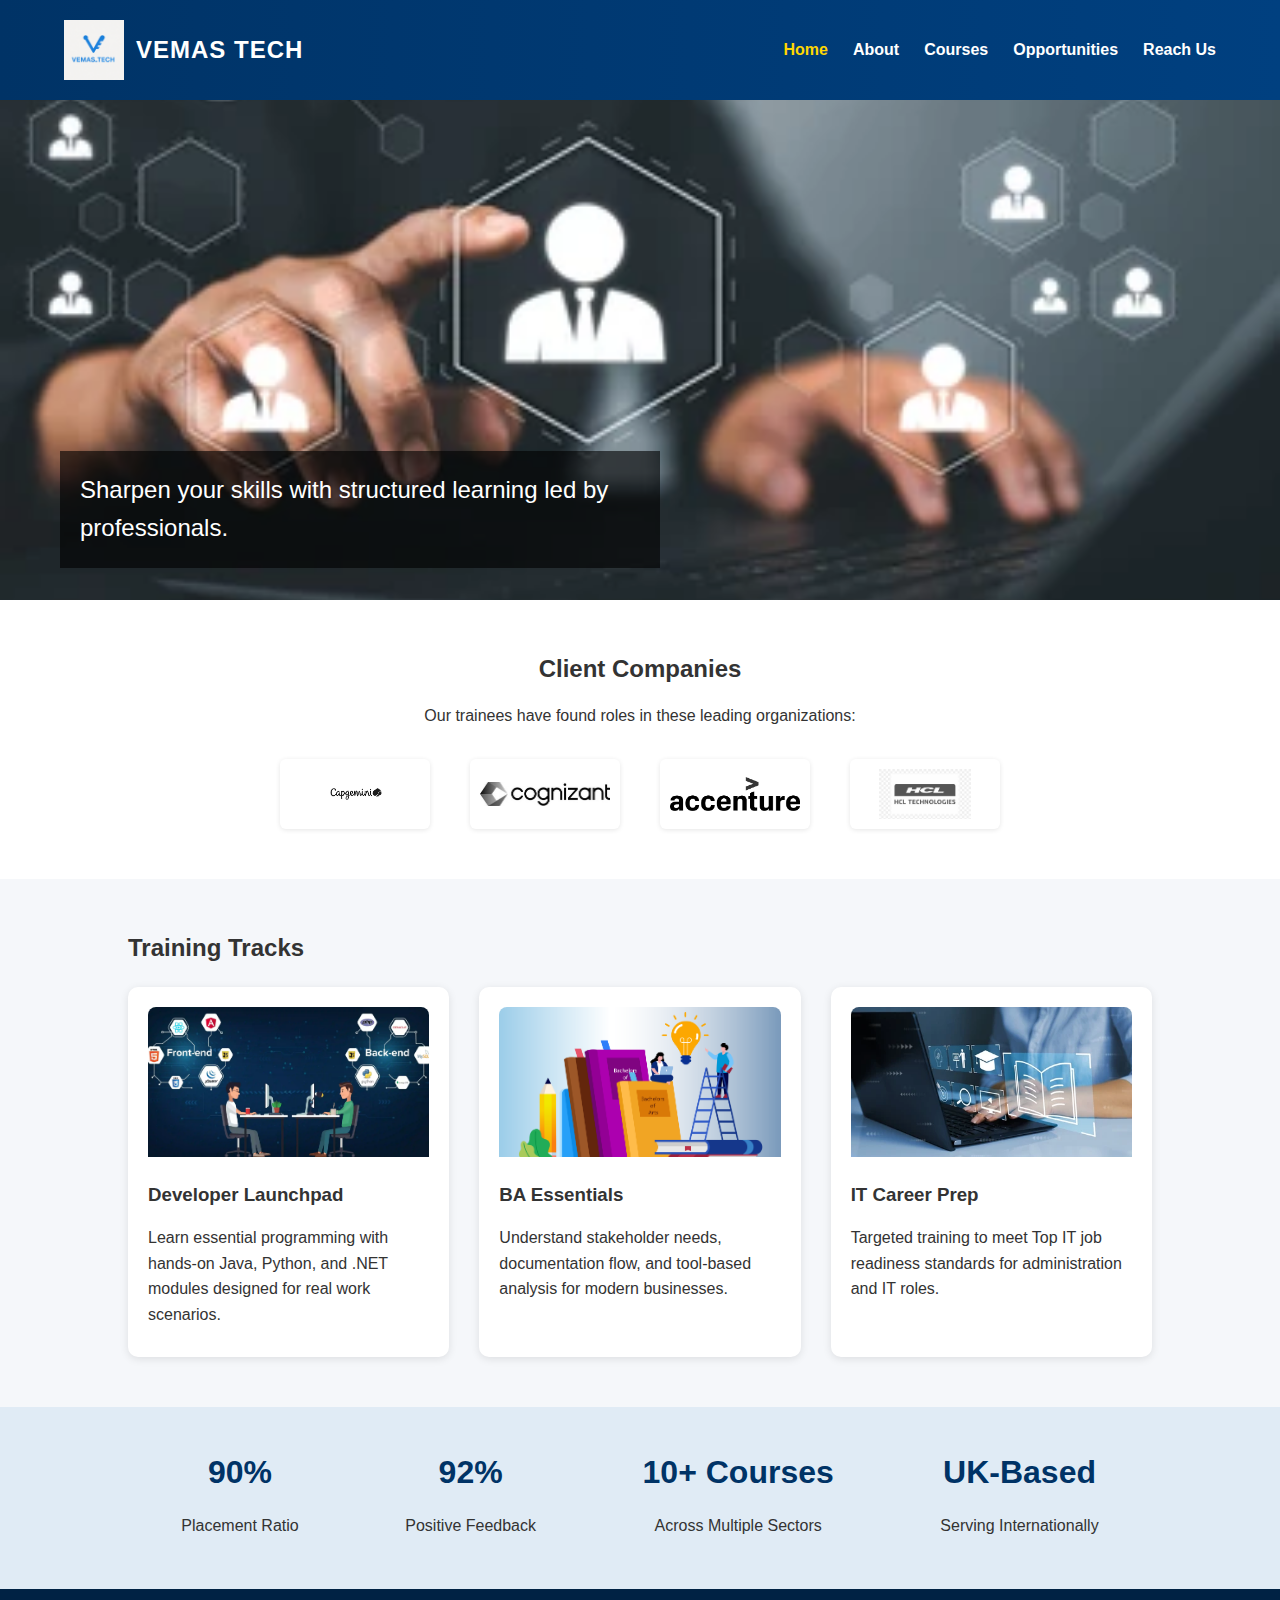
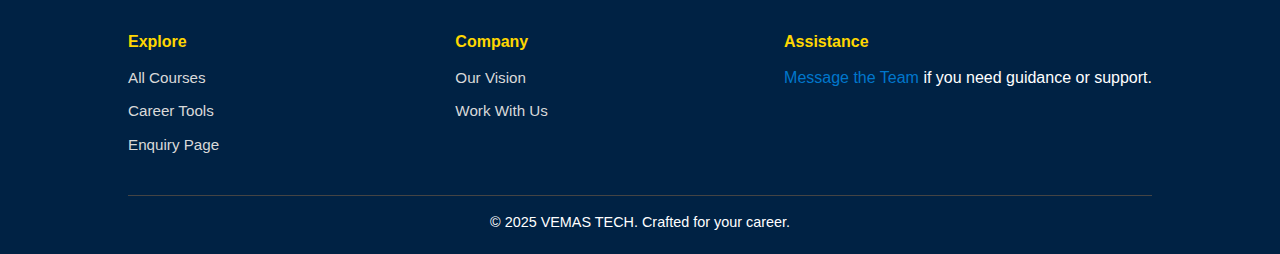
<file: index.html>
<!DOCTYPE html>
<html lang="en">
<head>
  <meta charset="UTF-8" />
  <meta name="viewport" content="width=device-width, initial-scale=1.0"/>
  <title>VEMAS TECH — Training, Recruitment, & Career Growth</title>
  <link rel="stylesheet" href="css/style.css" />
  <script defer src="js/script.js"></script>
</head>
<body>

  <!-- Navigation Bar -->
  <header>
    <nav class="navbar">
      <div class="logo">
        <img src="images/logo.png" alt="VEMAS TECH Logo" />
        <span class="company-name">VEMAS TECH</span>
      </div>
      <ul class="nav-links">
        <li><a href="index.html" class="active">Home</a></li>
        <li><a href="about.html">About</a></li>
        <li><a href="services.html">Courses</a></li>
        <li><a href="careers.html">Opportunities</a></li>
        <li><a href="contact.html">Reach Us</a></li>
      </ul>
    </nav>
  </header>

  <!-- Hero Section with Slider -->
  <section class="hero-slider">
    <div class="slides fade">
      <img src="images/image1.jpg" alt="VEMAS Training" />
      <div class="text">Sharpen your skills with structured learning led by professionals.</div>
    </div>
    <div class="slides fade">
      <img src="images/image2.jpg" alt="Live Projects" />
      <div class="text">Get involved in applied learning through real-world project exposure.</div>
    </div>
    <div class="slides fade">
      <img src="images/image3.jpg" alt="Global Network" />
      <div class="text">Connect with a strong network of mentors and hiring firms.</div>
    </div>
  </section>

  <!-- Trusted Companies -->
  <section class="clients">
    <h2>Client Companies</h2>
    <p>Our trainees have found roles in these leading organizations:</p>
    <div class="client-logos">
      <img src="images/client1.jpg" alt="Company 1" />
      <img src="images/client2.jpg" alt="Company 2" />
      <img src="images/client3.jpg" alt="Company 3" />
      <img src="images/client4.jpg" alt="Company 4" />
    </div>
  </section>

  <!-- Programs Overview -->
  <section class="services-overview">
    <h2>Training Tracks</h2>
    <div class="services-grid">
      <div class="service-box">
        <img src="images/dev_course.jpg" alt="Developer Course">
        <h3>Developer Launchpad</h3>
        <p>Learn essential programming with hands-on Java, Python, and .NET modules designed for real work scenarios.</p>
      </div>
      <div class="service-box">
        <img src="images/BA-Courses.jpg" alt="BA Course">
        <h3>BA Essentials</h3>
        <p>Understand stakeholder needs, documentation flow, and tool-based analysis for modern businesses.</p>
      </div>
      <div class="service-box">
        <img src="images/IT.jpg" alt="IT Course">
        <h3>IT Career Prep</h3>
        <p>Targeted training to meet Top IT job readiness standards for administration and IT roles.</p>
      </div>
    </div>
  </section>

  <!-- Key Highlights -->
  <section class="stats">
    <div class="stat-item"><h3>90%</h3><p>Placement Ratio</p></div>
    <div class="stat-item"><h3>92%</h3><p>Positive Feedback</p></div>
    <div class="stat-item"><h3>10+ Courses</h3><p>Across Multiple Sectors</p></div>
    <div class="stat-item"><h3>UK-Based</h3><p>Serving Internationally</p></div>
  </section>

  <!-- Footer -->
  <footer>
    <div class="footer-grid">
      <div>
        <h4>Explore</h4>
        <ul>
          <li><a href="services.html">All Courses</a></li>
          <li><a href="careers.html">Career Tools</a></li>
          <li><a href="contact.html">Enquiry Page</a></li>
        </ul>
      </div>
      <div>
        <h4>Company</h4>
        <ul>
          <li><a href="about.html">Our Vision</a></li>
          <li><a href="careers.html">Work With Us</a></li>
        </ul>
      </div>
      <div>
        <h4>Assistance</h4>
        <p><a href="contact.html">Message the Team</a> if you need guidance or support.</p>
      </div>
    </div>
    <div class="footer-bottom">
      © 2025 VEMAS TECH. Crafted for your career.
    </div>
  </footer>

</body>
</html>
</file>
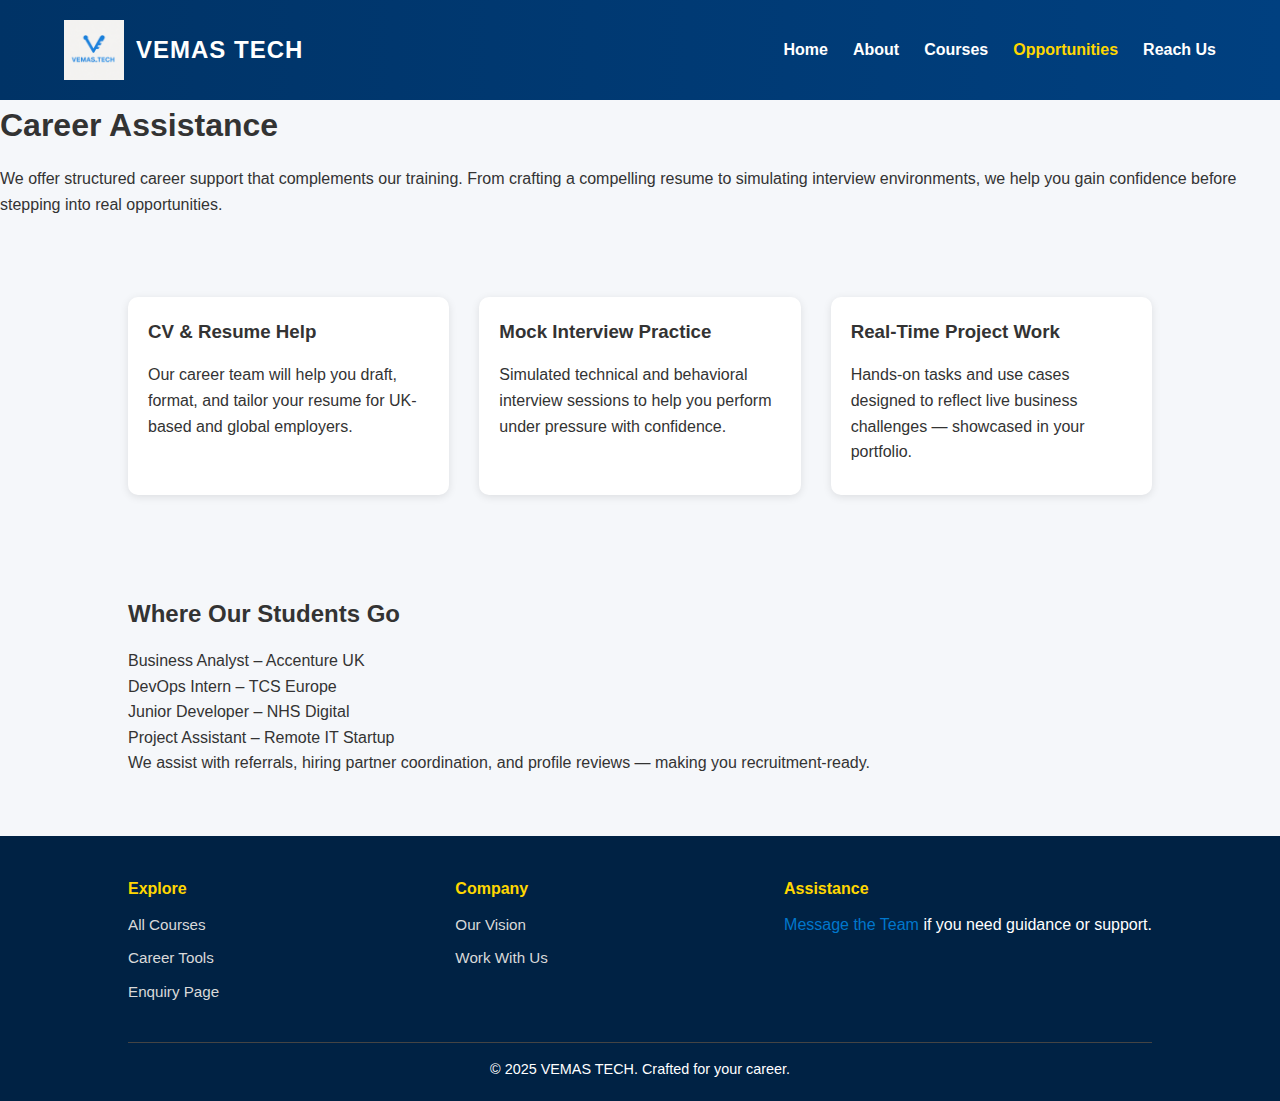
<file: careers.html>
<!DOCTYPE html>
<html lang="en">
<head>
  <meta charset="UTF-8" />
  <meta name="viewport" content="width=device-width, initial-scale=1.0"/>
  <title>Career Support | VEMAS TECH</title>
  <link rel="stylesheet" href="css/style.css" />
</head>
<body>

  <!-- Navigation Bar -->
  <header>
    <nav class="navbar">
      <div class="logo">
        <img src="images/logo.png" alt="VEMAS TECH Logo" />
        <span class="company-name">VEMAS TECH</span>
      </div>
      <ul class="nav-links">
        <li><a href="index.html">Home</a></li>
        <li><a href="about.html">About</a></li>
        <li><a href="services.html">Courses</a></li>
        <li><a href="careers.html" class="active">Opportunities</a></li>
        <li><a href="contact.html">Reach Us</a></li>
      </ul>
    </nav>
  </header>

  <!-- Career Support Section -->
  <section class="career-main">
    <h1>Career Assistance</h1>
    <p>We offer structured career support that complements our training. From crafting a compelling resume to simulating interview environments, we help you gain confidence before stepping into real opportunities.</p>
  </section>

  <!-- Career Services Grid -->
  <section class="career-services">
    <div class="services-grid">
      <div class="service-box">
        <h3>CV & Resume Help</h3>
        <p>Our career team will help you draft, format, and tailor your resume for UK-based and global employers.</p>
      </div>
      <div class="service-box">
        <h3>Mock Interview Practice</h3>
        <p>Simulated technical and behavioral interview sessions to help you perform under pressure with confidence.</p>
      </div>
      <div class="service-box">
        <h3>Real-Time Project Work</h3>
        <p>Hands-on tasks and use cases designed to reflect live business challenges — showcased in your portfolio.</p>
      </div>
    </div>
  </section>

  <!-- Job Placement Info -->
  <section class="placement-info">
    <h2>Where Our Students Go</h2>
    <ul class="placement-list">
      <li>Business Analyst – Accenture UK</li>
      <li>DevOps Intern – TCS Europe</li>
      <li>Junior Developer – NHS Digital</li>
      <li>Project Assistant – Remote IT Startup</li>
    </ul>
    <p>We assist with referrals, hiring partner coordination, and profile reviews — making you recruitment-ready.</p>
  </section>

  <!-- Footer -->
  <footer>
    <div class="footer-grid">
      <div>
        <h4>Explore</h4>
        <ul>
          <li><a href="services.html">All Courses</a></li>
          <li><a href="careers.html">Career Tools</a></li>
          <li><a href="contact.html">Enquiry Page</a></li>
        </ul>
      </div>
      <div>
        <h4>Company</h4>
        <ul>
          <li><a href="about.html">Our Vision</a></li>
          <li><a href="careers.html">Work With Us</a></li>
        </ul>
      </div>
      <div>
        <h4>Assistance</h4>
        <p><a href="contact.html">Message the Team</a> if you need guidance or support.</p>
      </div>
    </div>
    <div class="footer-bottom">
      © 2025 VEMAS TECH. Crafted for your career.
    </div>
  </footer>

</body>
</html>
</file>
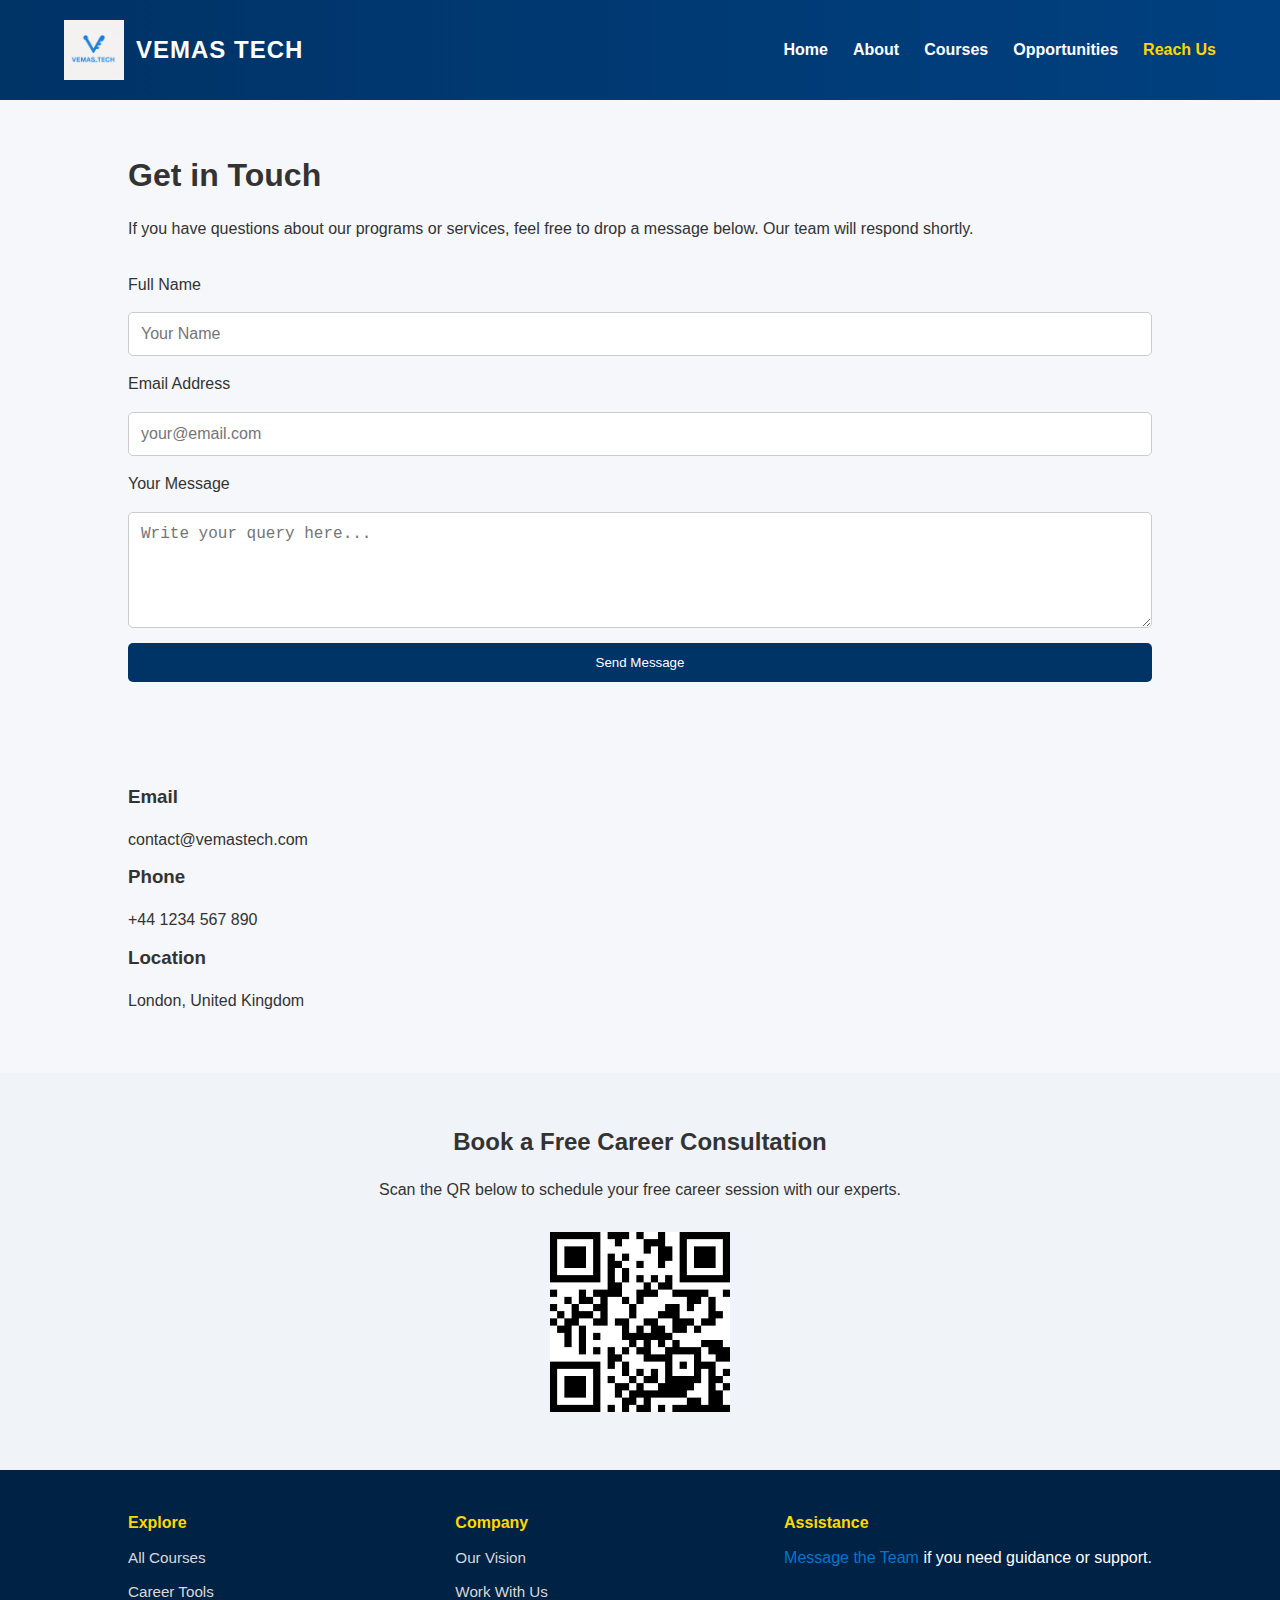
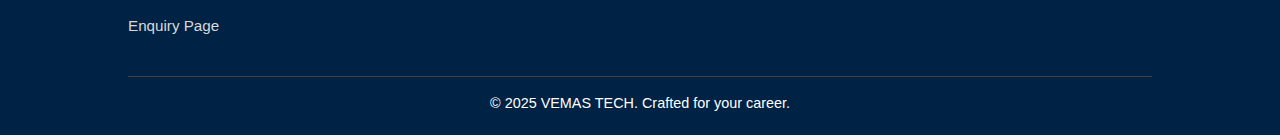
<file: contact.html>
<!DOCTYPE html>
<html lang="en">
<head>
  <meta charset="UTF-8" />
  <meta name="viewport" content="width=device-width, initial-scale=1.0"/>
  <title>Contact Us | VEMAS TECH</title>
  <link rel="stylesheet" href="css/style.css" />
</head>
<body>

  <!-- Navigation Bar -->
  <header>
    <nav class="navbar">
      <div class="logo">
        <img src="images/logo.png" alt="VEMAS TECH Logo" />
        <span class="company-name">VEMAS TECH</span>
      </div>
      <ul class="nav-links">
        <li><a href="index.html">Home</a></li>
        <li><a href="about.html">About</a></li>
        <li><a href="services.html">Courses</a></li>
        <li><a href="careers.html">Opportunities</a></li>
        <li><a href="contact.html" class="active">Reach Us</a></li>
      </ul>
    </nav>
  </header>

  <!-- Contact Form Section -->
  <section class="contact-section">
    <h1>Get in Touch</h1>
    <p>If you have questions about our programs or services, feel free to drop a message below. Our team will respond shortly.</p>

    <form class="contact-form" action="#" method="post">
      <label for="name">Full Name</label>
      <input type="text" id="name" name="name" placeholder="Your Name" required />

      <label for="email">Email Address</label>
      <input type="email" id="email" name="email" placeholder="your@email.com" required />

      <label for="message">Your Message</label>
      <textarea id="message" name="message" rows="5" placeholder="Write your query here..." required></textarea>

      <button type="submit">Send Message</button>
    </form>
  </section>

  <!-- Static Contact Info -->
  <section class="contact-info">
    <div class="info-box">
      <h3>Email</h3>
      <p>contact@vemastech.com</p>
    </div>
    <div class="info-box">
      <h3>Phone</h3>
      <p>+44 1234 567 890</p>
    </div>
    <div class="info-box">
      <h3>Location</h3>
      <p>London, United Kingdom</p>
    </div>
  </section>

  <!-- QR Code Booking -->
  <section class="qr-section">
    <h2>Book a Free Career Consultation</h2>
    <p>Scan the QR below to schedule your free career session with our experts.</p>
    <img src="images/QR.png" alt="QR Code" class="qr-image" />
  </section>

  <!-- Footer -->
  <footer>
    <div class="footer-grid">
      <div>
        <h4>Explore</h4>
        <ul>
          <li><a href="services.html">All Courses</a></li>
          <li><a href="careers.html">Career Tools</a></li>
          <li><a href="contact.html">Enquiry Page</a></li>
        </ul>
      </div>
      <div>
        <h4>Company</h4>
        <ul>
          <li><a href="about.html">Our Vision</a></li>
          <li><a href="careers.html">Work With Us</a></li>
        </ul>
      </div>
      <div>
        <h4>Assistance</h4>
        <p><a href="contact.html">Message the Team</a> if you need guidance or support.</p>
      </div>
    </div>
    <div class="footer-bottom">
      © 2025 VEMAS TECH. Crafted for your career.
    </div>
  </footer>

</body>
</html>
</file>
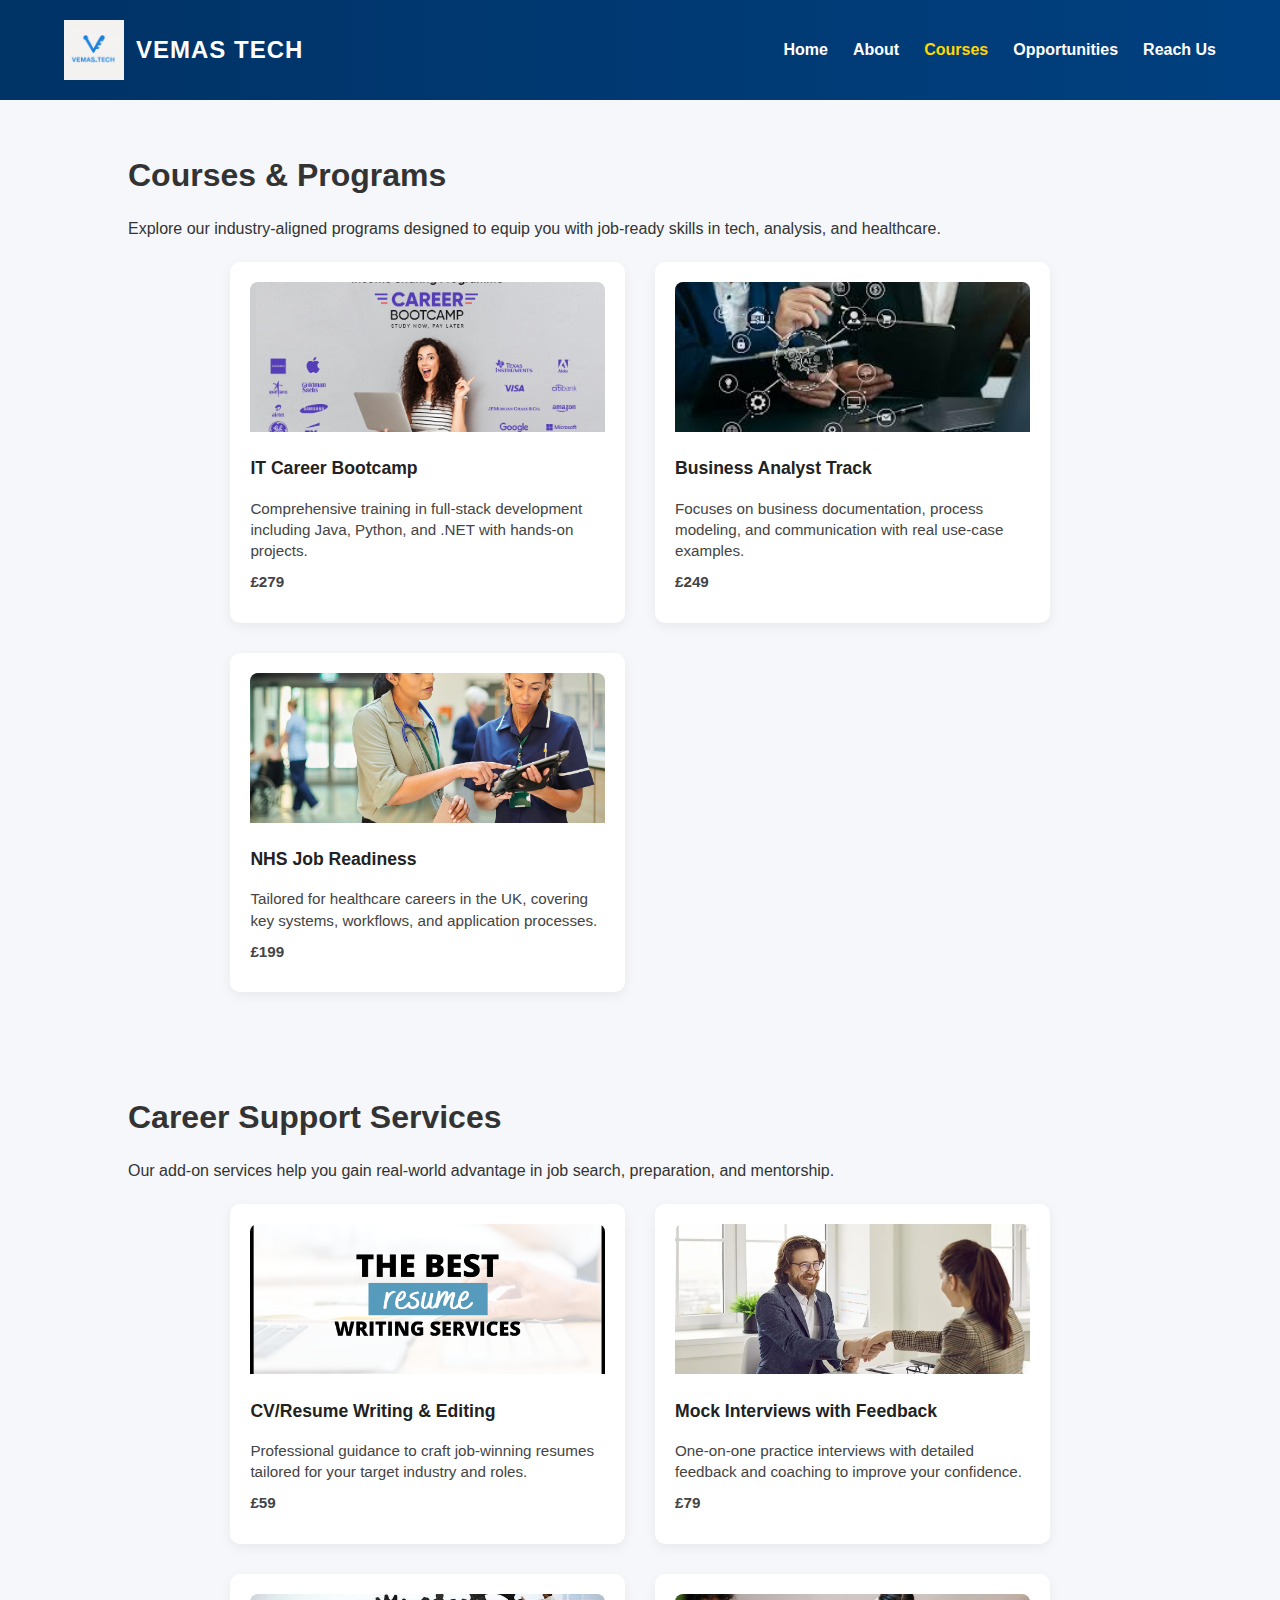
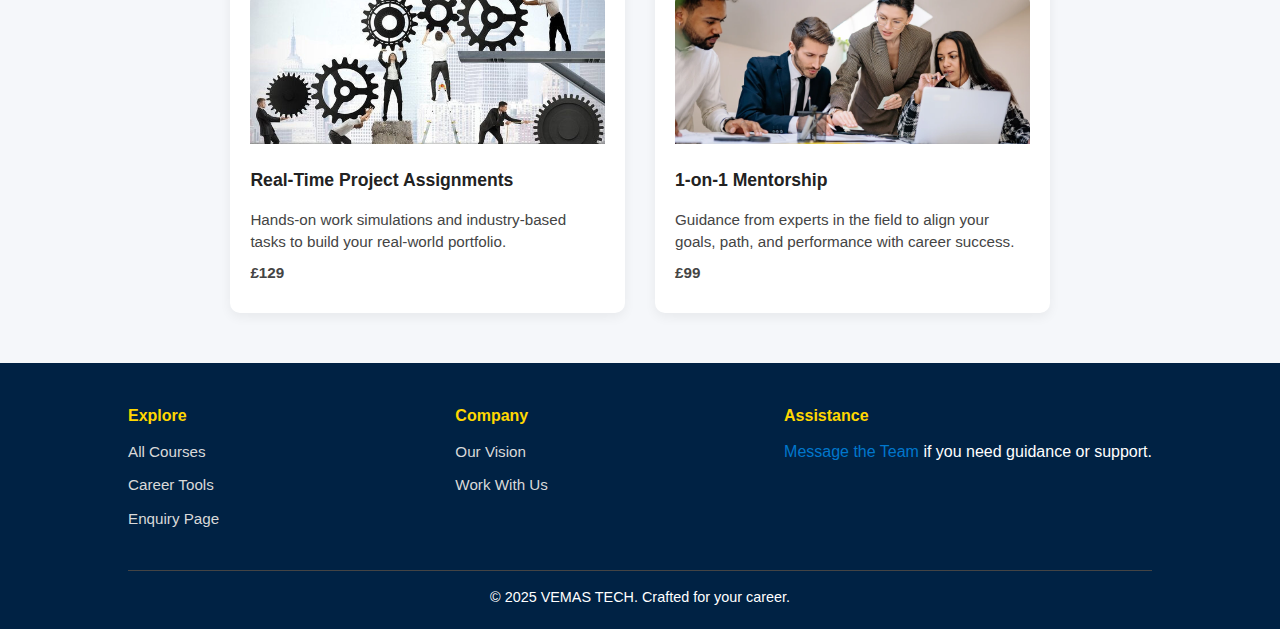
<file: services.html>
<!DOCTYPE html>
<html lang="en">
<head>
  <meta charset="UTF-8" />
  <meta name="viewport" content="width=device-width, initial-scale=1.0"/>
  <title>Courses & Programs | VEMAS TECH</title>
  <link rel="stylesheet" href="css/style.css" />
</head>
<body>

  <!-- Navigation Bar -->
  <header>
    <nav class="navbar">
      <div class="logo">
        <img src="images/logo.png" alt="VEMAS TECH Logo" />
        <span class="company-name">VEMAS TECH</span>
      </div>
      <ul class="nav-links">
        <li><a href="index.html">Home</a></li>
        <li><a href="about.html">About</a></li>
        <li><a href="services.html" class="active">Courses</a></li>
        <li><a href="careers.html">Opportunities</a></li>
        <li><a href="contact.html">Reach Us</a></li>
      </ul>
    </nav>
  </header>

  <!-- Services Section -->
  <section class="services-main">
    <h1>Courses & Programs</h1>
    <p>Explore our industry-aligned programs designed to equip you with job-ready skills in tech, analysis, and healthcare.</p>

    <div class="program-grid">

      <div class="program-card">
        <img src="images/course1.jpg" alt="IT Bootcamp Image">
        <h3>IT Career Bootcamp</h3>
        <p>Comprehensive training in full-stack development including Java, Python, and .NET with hands-on projects.</p>
        <p class="price-tag">£279</p>
      </div>

      <div class="program-card">
        <img src="images/course2.jpg" alt="BA Track Image">
        <h3>Business Analyst Track</h3>
        <p>Focuses on business documentation, process modeling, and communication with real use-case examples.</p>
        <p class="price-tag">£249</p>
      </div>

      <div class="program-card">
        <img src="images/course3.jpg" alt="NHS Readiness Image">
        <h3>NHS Job Readiness</h3>
        <p>Tailored for healthcare careers in the UK, covering key systems, workflows, and application processes.</p>
        <p class="price-tag">£199</p>
      </div>

    </div>
  </section>

  <!-- Support Services -->
<section class="services-main">
  <h1>Career Support Services</h1>
  <p>Our add-on services help you gain real-world advantage in job search, preparation, and mentorship.</p>

  <div class="program-grid">

    <div class="program-card">
      <img src="images/cv.jpg" alt="CV Editing Image">
      <h3>CV/Resume Writing & Editing</h3>
      <p>Professional guidance to craft job-winning resumes tailored for your target industry and roles.</p>
      <p class="price-tag">£59</p>
    </div>

    <div class="program-card">
      <img src="images/mock.jpg" alt="Mock Interview Image">
      <h3>Mock Interviews with Feedback</h3>
      <p>One-on-one practice interviews with detailed feedback and coaching to improve your confidence.</p>
      <p class="price-tag">£79</p>
    </div>

    <div class="program-card">
      <img src="images/industry.jpg" alt="Project Assignment Image">
      <h3>Real-Time Project Assignments</h3>
      <p>Hands-on work simulations and industry-based tasks to build your real-world portfolio.</p>
      <p class="price-tag">£129</p>
    </div>

    <div class="program-card">
      <img src="images/mentor.jpg" alt="Mentorship Image">
      <h3>1-on-1 Mentorship</h3>
      <p>Guidance from experts in the field to align your goals, path, and performance with career success.</p>
      <p class="price-tag">£99</p>
    </div>

  </div>
</section>

  <!-- Footer -->
  <footer>
    <div class="footer-grid">
      <div>
        <h4>Explore</h4>
        <ul>
          <li><a href="services.html">All Courses</a></li>
          <li><a href="careers.html">Career Tools</a></li>
          <li><a href="contact.html">Enquiry Page</a></li>
        </ul>
      </div>
      <div>
        <h4>Company</h4>
        <ul>
          <li><a href="about.html">Our Vision</a></li>
          <li><a href="careers.html">Work With Us</a></li>
        </ul>
      </div>
      <div>
        <h4>Assistance</h4>
        <p><a href="contact.html">Message the Team</a> if you need guidance or support.</p>
      </div>
    </div>
    <div class="footer-bottom">
      © 2025 VEMAS TECH. Crafted for your career.
    </div>
  </footer>

</body>
</html>
</file>
<file: css/style.css>
/* Reset and Base Styles */
* {
  margin: 0;
  padding: 0;
  box-sizing: border-box;
}

body {
  font-family: 'Segoe UI', Tahoma, Geneva, Verdana, sans-serif;
  line-height: 1.6;
  background: #f5f7fa;
  color: #333;
}

a {
  text-decoration: none;
  color: #0077cc;
}

h1, h2, h3 {
  margin-bottom: 15px;
}

p {
  margin-bottom: 10px;
}

ul {
  list-style-type: none;
}

/* Navigation Bar */
.navbar {
  display: flex;
  justify-content: space-between;
  align-items: center;
  padding: 20px 5%;
  background: linear-gradient(to right, #003366, #004080);
  color: white;
  position: sticky;
  top: 0;
  z-index: 1000;
  .logo {
  display: flex;
  align-items: center;
  gap: 12px;
}

.logo img {
  height: 60px; /* slightly increased */
}

.company-name {
  font-size: 1.5rem;
  font-weight: bold;
  color: white;
  letter-spacing: 1px;
}
}

.logo img {
  height: 50px;
}

.nav-links {
  display: flex;
  gap: 25px;
}

.nav-links li a {
  color: white;
  font-weight: bold;
  transition: color 0.3s;
}

.nav-links li a:hover,
.nav-links li a.active {
  color: #ffd700;
}

/* Hero Slider */
.hero-slider {
  position: relative;
  max-height: 500px;
  overflow: hidden;
}

.slides {
  display: none;
  position: relative;
}

.slides img {
  width: 100%;
  height: 500px;
  object-fit: cover;
}

.text {
  position: absolute;
  bottom: 40px;
  left: 60px;
  background: rgba(0, 0, 0, 0.6);
  color: white;
  padding: 20px;
  font-size: 1.5rem;
  max-width: 600px;
  animation: slideIn 1s ease-out;
}

@keyframes slideIn {
  from { opacity: 0; transform: translateX(-30px); }
  to { opacity: 1; transform: translateX(0); }
}

/* Clients */
.clients {
  text-align: center;
  padding: 50px 10%;
  background: #ffffff;
}

.client-logos {
  display: flex;
  justify-content: center;
  gap: 40px;
  flex-wrap: wrap;
  margin-top: 30px;
}

.client-logos img {
  width: 150px;
  height: 70px;
  object-fit: contain;
  background: white;
  padding: 10px;
  box-shadow: 0 1px 5px rgba(0, 0, 0, 0.1);
  border-radius: 6px;
  transition: transform 0.3s ease, filter 0.3s ease;
  filter: grayscale(100%);
}

.client-logos img:hover {
  filter: grayscale(0%);
  transform: scale(1.05);
}

/* Services Overview */
.services-overview,
.services-main,
.career-services,
.placement-info,
.contact-section,
.contact-info,
.qr-section,
.about-main,
.core-values {
  padding: 50px 10%;
}

.services-grid,
.value-cards,
.services-main .program-grid,
.career-services .services-grid {
  display: grid;
  grid-template-columns: repeat(auto-fit, minmax(260px, 1fr));
  gap: 30px;
  margin-top: 20px;
}

.service-box, .value, .program-card {
  background: #fff;
  padding: 20px;
  border-radius: 10px;
  box-shadow: 0 2px 8px rgba(0,0,0,0.1);
  transition: transform 0.3s ease;
}

.service-box:hover,
.program-card:hover,
.value:hover {
  transform: translateY(-5px);
}

.service-box img {
  width: 100%;
  height: 150px;
  object-fit: cover;
  border-radius: 8px 8px 0 0;
  margin-bottom: 15px;
}

.price-tag {
  font-weight: bold;
  color: #0077cc;
  margin-top: 10px;
}

/* Stats Section */
.stats {
  display: flex;
  justify-content: space-around;
  background: #e0ebf5;
  padding: 40px 10%;
  text-align: center;
}

.stat-item h3 {
  font-size: 2rem;
  color: #003366;
}

/* Contact Form */
.contact-form {
  display: flex;
  flex-direction: column;
  gap: 15px;
  margin-top: 30px;
}

.contact-form input,
.contact-form textarea {
  padding: 12px;
  font-size: 1rem;
  border: 1px solid #ccc;
  border-radius: 5px;
}

.contact-form button {
  padding: 12px;
  background-color: #003366;
  color: white;
  border: none;
  border-radius: 5px;
  cursor: pointer;
  transition: background 0.3s;
}

.contact-form button:hover {
  background-color: #0055aa;
}

/* QR Section */
.qr-section {
  text-align: center;
  background: #f0f4f8;
  padding: 50px 10%;
}

.qr-image {
  margin-top: 20px;
  height: 180px;
}

/* Footer */
footer {
  background: #002244;
  color: white;
  padding: 40px 10% 20px;
}

.footer-grid {
  display: flex;
  flex-wrap: wrap;
  justify-content: space-between;
  gap: 30px;
}

.footer-grid h4 {
  margin-bottom: 10px;
  color: #ffd700;
}

.footer-grid ul li {
  margin-bottom: 8px;
}

.footer-grid ul li a {
  color: #d9d9d9;
  font-size: 0.95rem;
}

.footer-bottom {
  text-align: center;
  margin-top: 30px;
  font-size: 0.9rem;
  border-top: 1px solid #444;
  padding-top: 15px;
}

/* About Page - Background Image Slider */
.about-hero {
  position: relative;
  height: 400px;
  color: white;
  display: flex;
  align-items: center;
  justify-content: center;
  padding: 40px;
  background-size: cover;
  background-position: center;
  transition: background-image 1s ease-in-out;
  background-image: url("images/about1.jpg");
}

.overlay-text {
  background-color: rgba(0, 0, 0, 0.6);
  padding: 30px;
  border-radius: 10px;
  max-width: 800px;
  text-align: center;
}

/* Shared Grid for Courses and Career Support */
.program-grid {
  display: grid;
  grid-template-columns: repeat(auto-fit, minmax(280px, 1fr));
  gap: 30px;
  margin-top: 30px;
  padding: 0 10%;
}

.program-card {
  background: white;
  border-radius: 10px;
  padding: 20px;
  text-align: left;
  box-shadow: 0 4px 12px rgba(0, 0, 0, 0.06);
  transition: transform 0.3s ease;
}

.program-card:hover {
  transform: translateY(-5px);
}

.program-card img {
  width: 100%;
  height: 150px;
  object-fit: cover;
  border-radius: 8px 8px 0 0;
  margin-bottom: 15px;
}

.program-card h3 {
  margin-top: 0;
  font-size: 1.1rem;
  color: #222;
}

.program-card p {
  font-size: 0.95rem;
  color: #444;
  line-height: 1.4;
}

.price-tag {
  font-weight: bold;
  color: #0077cc;
  margin-top: 10px;
}
</file>
